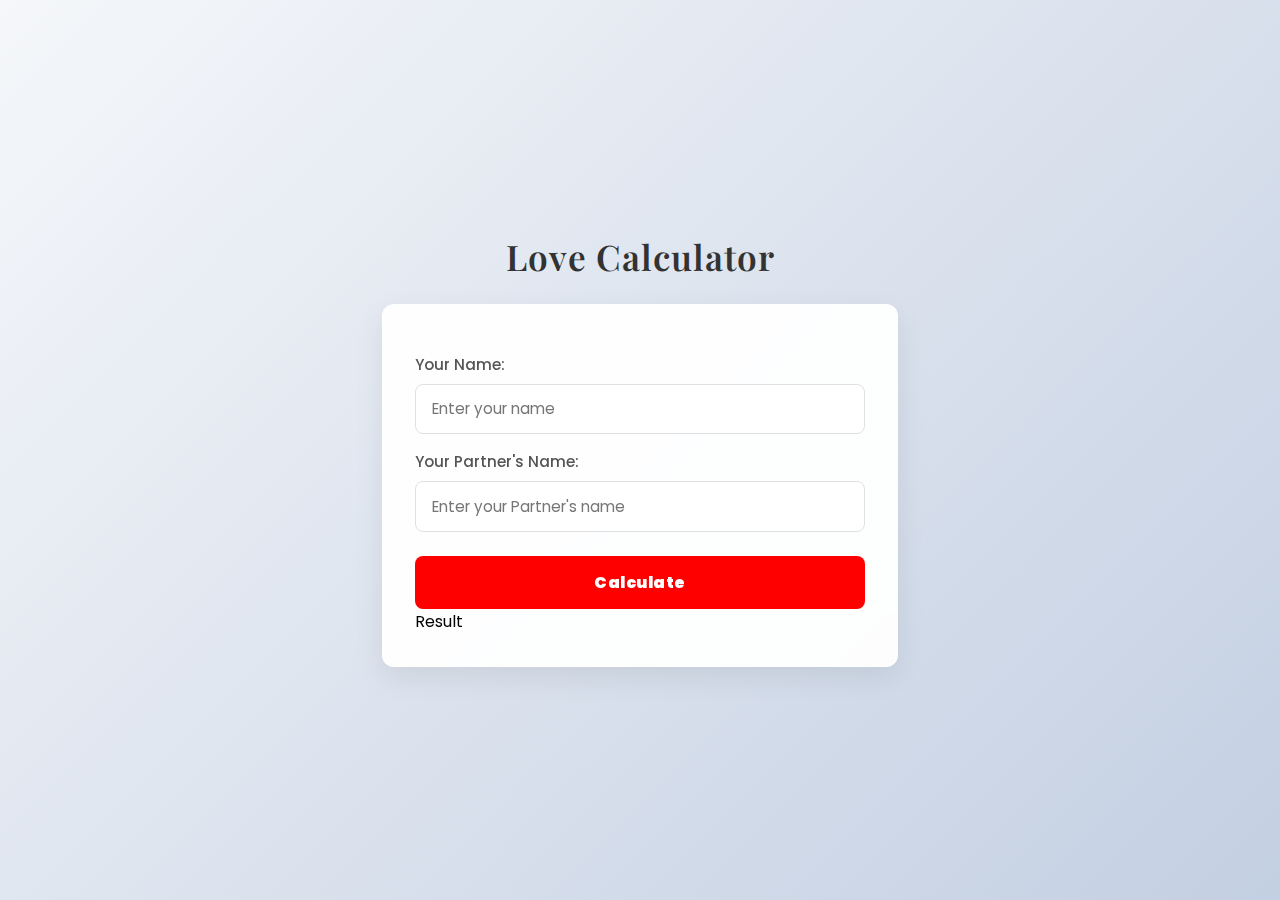
<file: Love-Calculator/index.html>
<!DOCTYPE html>
<html lang="en">
<head>
    <meta charset="UTF-8">
    <meta name="viewport" content="width=device-width, initial-scale=1.0">
    <title>Love Calculator</title>
    <link rel="stylesheet" href="/Love-Calculator/styles.css">
</head>
<body>
    <!-- Main Content -->
    <div class="container">
        <h2>Love Calculator</h2>
        <div class="love-calculator">
            <!-- Your Name Details -->
            <label for="yourName">Your Name:</label>
            <input type="text" name="" id="yourName" placeholder="Enter your name">
            <!-- Partner Details -->
            <label for="partnerName">Your Partner's Name:</label>
            <input type="text" name="" id="partnerName" placeholder="Enter your Partner's name">
            <button id="calculateLove()">Calculate</button>
            <div id="result">Result</div>
        </div>
    </div>
    <!-- Javascript Directory -->
    <script src="main.js"></script>
</body>
</html>
</file>
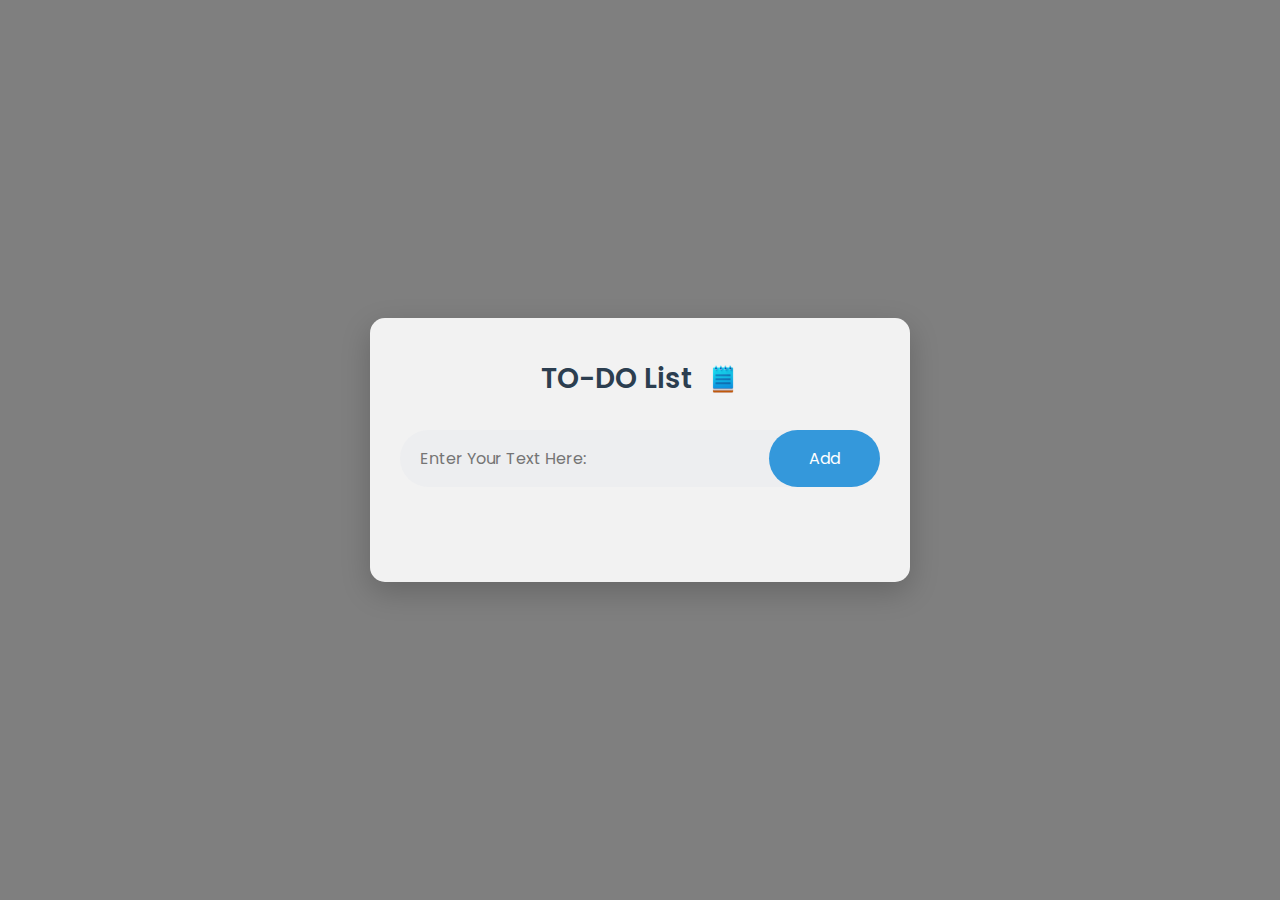
<file: ToDo-List/index.html>
<!DOCTYPE html>
<html lang="en">
<head>
    <meta charset="UTF-8">
    <meta name="viewport" content="width=device-width, initial-scale=1.0">
    <title>ToDo List Application</title>
    <link rel="stylesheet" href="styles.css">
</head>
<body>
    <!-- Main Content -->
<div class="container">
    <div class="todo-app">
            <h2>TO-DO List<img src="assets/notepad.png" alt="note-list"></h2>
        <div class="row">
            <input type="text" name="" id="input-box" placeholder="Enter Your Text Here:">
            <button id="addTask">Add</button>
        </div> 
        <ul id="list-container">
            <!-- <li class="checked">Task 0</li>
            <li class="checked">Task 1</li> -->
        </ul>
    </div>
    
    </div>
    <script src="main.js"></script>
</body>
</html>
</file>
<file: Love-Calculator/styles.css>
/* Google Fonts */
@import url('https://fonts.googleapis.com/css2?family=Playfair+Display:wght@400;600&family=Poppins:wght@300;400;500&display=swap');


* {
    margin: 0;
    padding: 0;
    box-sizing: border-box;
}

body {
    font-family: 'Poppins', sans-serif;
    background: linear-gradient(135deg, #f5f7fa 0%, #c3cfe2 100%);
    min-height: 100vh;
    display: flex;
    justify-content: center;
    align-items: center;
    position: relative;
    overflow: hidden;
}


body::before {
    content: "";
    position: absolute;
    top: 0;
    left: 0;
    width: 100%;
    height: 100%;
    background-image: url('https://images.unsplash.com/photo-1518199266791-5375a83190b7?ixlib=rb-1.2.1&auto=format&fit=crop&w=1350&q=80');
    background-size: cover;
    background-position: center;
    opacity: 0.15;
    z-index: -1;
}


.container {
    width: 100%;
    max-width: 580px;
    padding: 2rem;
}

h2 {
    font-family: 'Playfair Display', serif;
    font-weight: 600;
    font-size: 2.2rem;
    color: #333;
    text-align: center;
    margin-bottom: 1.5rem;
    letter-spacing: 1px;
}


.love-calculator {
    background: rgba(255, 255, 255, 0.95);
    border-radius: 12px;
    padding: 2rem;
    box-shadow: 0 10px 30px rgba(0, 0, 0, 0.08);
    backdrop-filter: blur(5px);
    border: 1px solid rgba(255, 255, 255, 0.3);
}

label {
    display: block;
    margin: 1rem 0 0.5rem;
    color: #555;
    font-size: 0.95rem;
    font-weight: 500;
}

input {
    width: 100%;
    padding: 0.8rem 1rem;
    border: 1px solid #e0e0e0;
    border-radius: 8px;
    font-family: 'Poppins', sans-serif;
    font-size: 0.95rem;
    transition: all 0.3s ease;
    background: rgba(255, 255, 255, 0.8);
}

input:focus {
    outline: none;
    border-color: #a78bfa;
    box-shadow: 0 0 0 3px rgba(167, 139, 250, 0.2);
}

button {
    width: 100%;
    padding: 0.9rem;
    margin-top: 1.5rem;
    background: red;
    color: white;
    border: none;
    border-radius: 8px;
    font-family: 'Poppins', sans-serif;
    font-size: 1rem;
    font-weight: 900;
    cursor: pointer;
    transition: all 0.3s ease;
    letter-spacing: 0.5px;
}

button:hover {
    background: #6d28d9;
    transform: translateY(-2px);
    box-shadow: 0 5px 15px rgba(124, 58, 237, 0.3);
}

button:active {
    transform: translateY(0);
}

/* #result {
    margin-top: 1.5rem;
    padding: 1.2rem;
    text-align: center;
    font-size: 1.1rem;
    font-weight: 500;
    background: black;
    border-radius: 8px;
    border: 1px solid #0fd139;
    color: #333;
    opacity: 0;
    transform: translateY(10px);
    transition: all 0.4s ease;
}

#result.show {
    opacity: 1;
    transform: translateY(0);
} */


@media (max-width: 480px) {
    .container {
        padding: 1.5rem;
    }
    
    .love-calculator {
        padding: 1.5rem;
    }
    
    h2 {
        font-size: 1.8rem;
    }
}
</file>
<file: ToDo-List/styles.css>
@import url('https://fonts.googleapis.com/css2?family=Poppins:wght@300;400;500;600&display=swap');

* {
    margin: 0;
    padding: 0;
    box-sizing: border-box;
    font-family: 'Poppins', sans-serif;
}

body {
    background: linear-gradient(rgba(0, 0, 0, 0.5), rgba(0, 0, 0, 0.5)), 
                url('https://images.unsplash.com/photo-1499750310107-5fef28a66643?ixlib=rb-4.0.3&ixid=M3wxMjA3fDB8MHxwaG90by1wYWdlfHx8fGVufDB8fHx8fA%3D%3D&auto=format&fit=crop&w=1470&q=80') no-repeat center center fixed;
    background-size: cover;
    min-height: 100vh;
    display: flex;
    justify-content: center;
    align-items: center;
    color: #333;
}

.container {
    width: 100%;
    max-width: 1200px;
    padding: 20px;
    display: flex;
    justify-content: center;
}

.todo-app {
    background-color: rgba(255, 255, 255, 0.9);
    width: 100%;
    max-width: 540px;
    padding: 40px 30px 70px;
    border-radius: 15px;
    box-shadow: 0 10px 30px rgba(0, 0, 0, 0.2);
}

.todo-app h2 {
    display: flex;
    align-items: center;
    justify-content: center;
    margin-bottom: 30px;
    color: #2c3e50;
    font-size: 28px;
    font-weight: 600;
}

.todo-app h2 img {
    width: 32px;
    margin-left: 15px;
}

.row {
    display: flex;
    align-items: center;
    justify-content: space-between;
    background: #edeef0;
    border-radius: 30px;
    padding-left: 20px;
    margin-bottom: 25px;
}

#input-box {
    flex: 1;
    border: none;
    outline: none;
    background: transparent;
    padding: 15px 0;
    font-size: 16px;
}

.row button {
    border: none;
    outline: none;
    padding: 16px 40px;
    background: #3498db;
    color: white;
    font-size: 16px;
    cursor: pointer;
    border-radius: 30px;
    transition: all 0.3s ease;
}

.row button:hover {
    background: #2980b9;
    transform: translateY(-2px);
}

#list-container {
    list-style: none;
}

#list-container li {
    font-size: 17px;
    padding: 12px 8px 12px 50px;
    margin-top: 10px;
    user-select: none;
    cursor: pointer;
    position: relative;
    background-color: #f8f9fa;
    border-radius: 8px;
    transition: all 0.2s;
}

#list-container li:hover {
    background-color: #e9ecef;
}


#list-container li::before {
    content: '';
    position: absolute;
    height: 24px;
    width: 24px;
    left: 15px;
    top: 10px;
    background-image: url('assets/unchecked.png');
    background-size: contain;
    background-repeat: no-repeat;
}


#list-container li.checked {
    color: #888;
    text-decoration: line-through;
}

#list-container li.checked::before {
    background-image: url('data:image/svg+xml;utf8,<svg xmlns="http://www.w3.org/2000/svg" viewBox="0 0 24 24" fill="%232ecc71"><path d="M12 2C6.48 2 2 6.48 2 12s4.48 10 10 10 10-4.48 10-10S17.52 2 12 2zm-2 15l-5-5 1.41-1.41L10 14.17l7.59-7.59L19 8l-9 9z"/></svg>');
}


#list-container li span {
    position: absolute;
    right: 0;
    top: 5px;
    width: 30px;
    height: 30px;
    font-size: 18px;
    color: #555;
    line-height: 30px;
    text-align: center;
    border-radius: 50%;
}

#list-container li span:hover {
    background: #e74c3c;
    color: white;
}


@media (max-width: 576px) {
    .todo-app {
        padding: 20px 15px 50px;
    }
    
    .row {
        flex-direction: column;
        background: transparent;
        padding-left: 0;
    }
    
    #input-box {
        width: 100%;
        padding: 15px;
        margin-bottom: 15px;
        background: #edeef0;
        border-radius: 30px;
    }
    
    .row button {
        width: 100%;
    }
}
</file>
